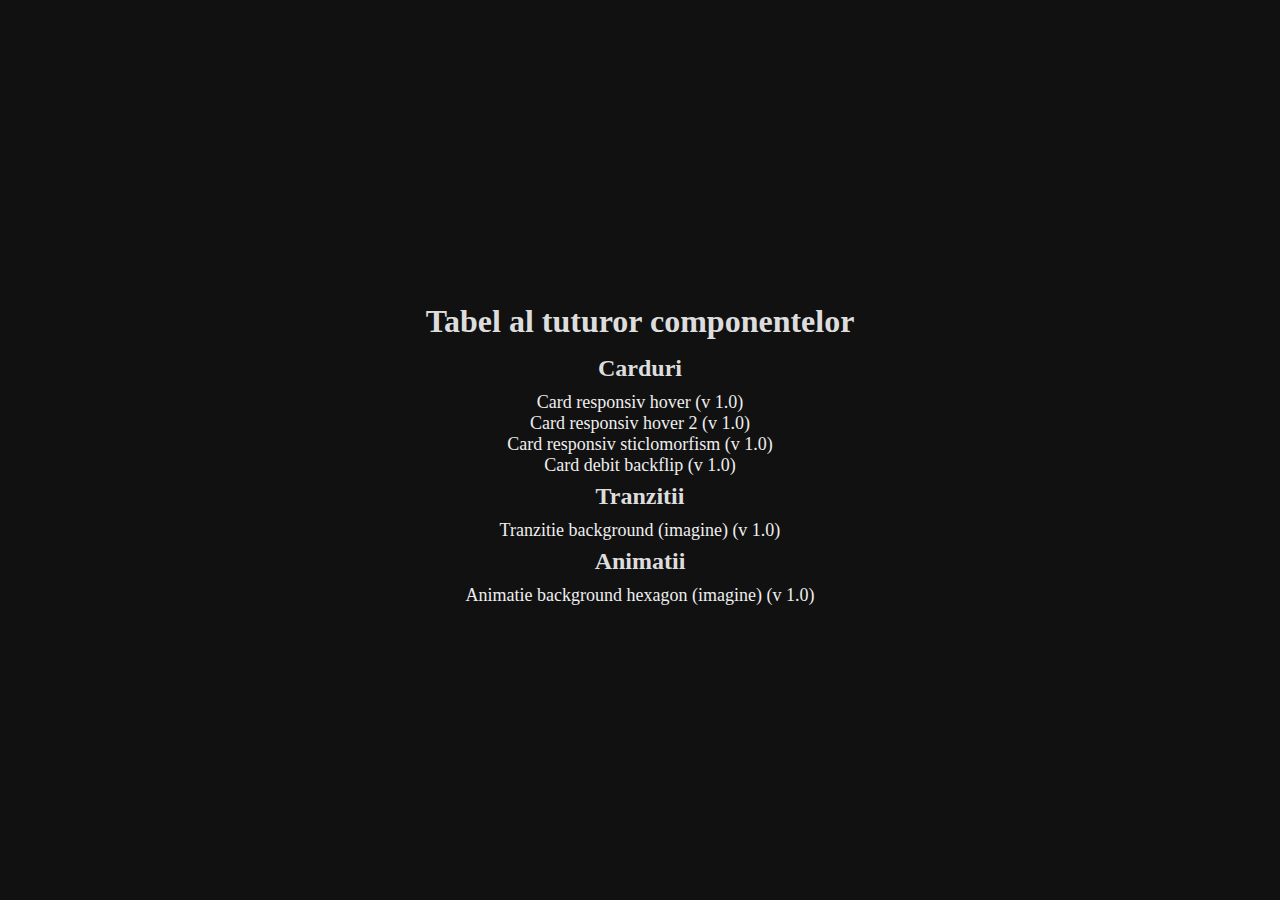
<file: index.html>
<!DOCTYPE html>
<html lang="en">
<head>
    <meta charset="UTF-8">
    <meta name="viewport" content="width=device-width, initial-scale=1.0">
    <title>Tabel al tuturor componentelor</title>
    <style>
        @import url('https://fonts.googleapis.com/css2?family=Poppins:wght@300;400;500;600;700;800;900&display=swap');

        * {
            box-sizing: border-box;
            margin: 0;
            padding: 0;
        }

        body {
            width: 100%;
            height: 100vh;
            display: flex;
            justify-content: center;
            align-items: center;
            background-color: #111;
        }

        .container { 
            text-align: center;
            color: #ddd;
        }
        .container h1 {
            margin: 15px auto;
        }

        .container .list {
            margin: 7px auto;
        }
        .container .list h2 {
            margin-bottom: 10px;
        }
        .container .list ul {
            list-style-type: none;
        }
        .container .list ul li a {
            text-decoration: none;
        }
        .container .list ul li a:link,
        .container .list ul li a:active,
        .container .list ul li a:visited {
            color: #eee;
            font-size: 18px;
        }
        .container .list ul li a:hover {
            color: red;
        }
    </style>
</head>
<body>
    
    <div class="container">
        <h1>Tabel al tuturor componentelor</h1>

        <div class="list">
            <h2>Carduri</h2>

            <ul>
                <li>
                    <a href="cards/responsive-card-hover/">
                        Card responsiv hover (v 1.0)
                    </a>
                </li>
                <li>
                    <a href="cards/responsive-card-hover2/">
                        Card responsiv hover 2 (v 1.0)
                    </a>
                </li>
                <li>
                    <a href="cards/glassmorphism/">
                        Card responsiv sticlomorfism (v 1.0)
                    </a>
                </li>
                <li>
                    <a href="cards/card-debit/">
                        Card debit backflip (v 1.0)
                    </a>
                </li>
            </ul>
        </div>

        <div class="list">
            <h2>Tranzitii</h2>

            <ul>
                <li>
                    <a href="transitions/background-transition/">
                        Tranzitie background (imagine) (v 1.0)
                    </a>
                </li>
            </ul>
        </div>

        <div class="list">
            <h2>Animatii</h2>

            <ul>
                <li>
                    <a href="background-animations/hexagon/">
                        Animatie background hexagon (imagine) (v 1.0)
                    </a>
                </li>
            </ul>
        </div>
    </div>

</body>
</html>
</file>
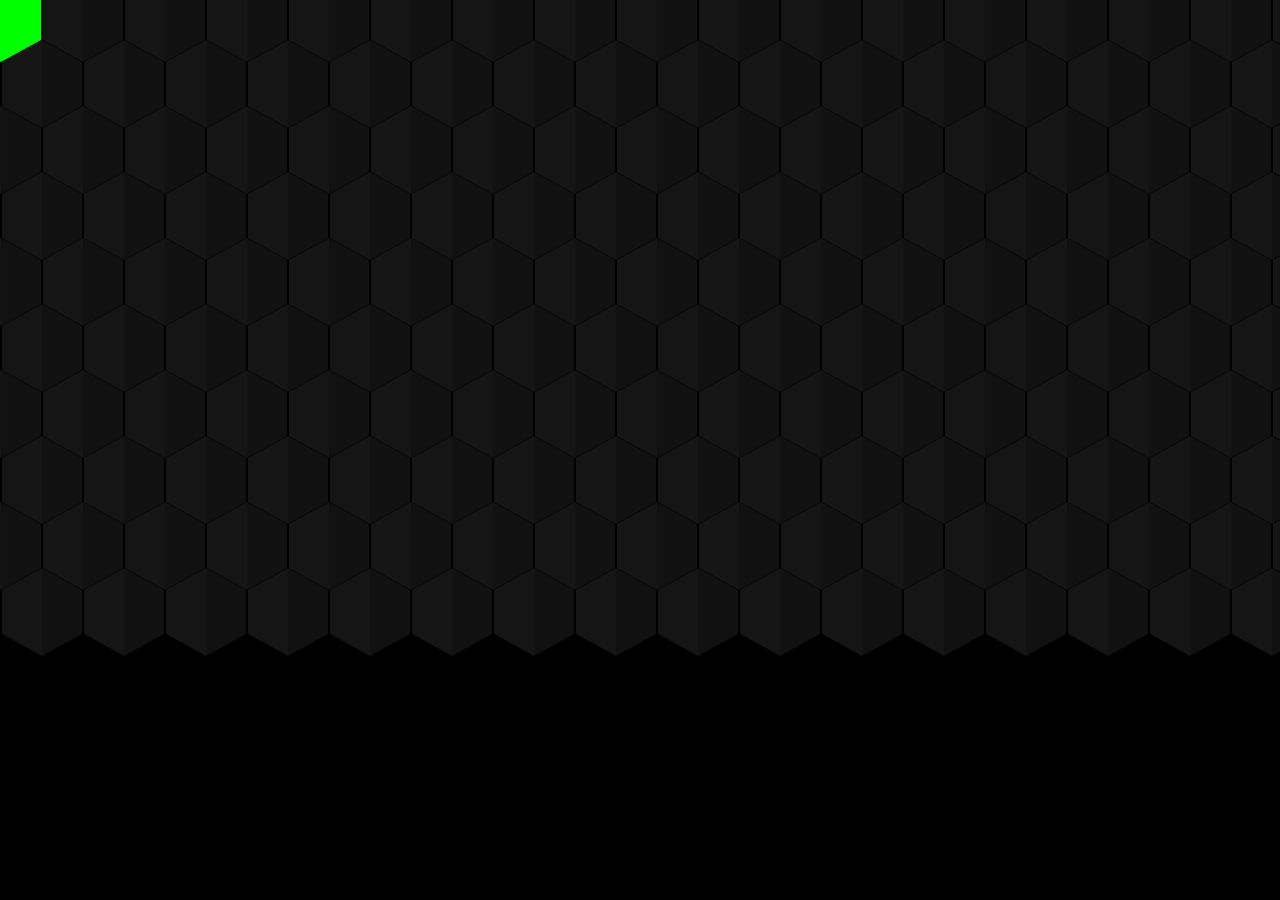
<file: background-animations/hexagon/index.html>
<!DOCTYPE html>
<html lang="en">
<head>
    <meta charset="UTF-8">
    <meta name="viewport" content="width=device-width, initial-scale=1.0">
    <title>Hexagon background animation</title>
    <link rel="stylesheet" href="style.css">
</head>
<body>
    
    <div class="container">
        <div class="row">
            <div class="hexagon"></div>
            <div class="hexagon"></div>
            <div class="hexagon"></div>
            <div class="hexagon"></div>
            <div class="hexagon"></div>
            <div class="hexagon"></div>
            <div class="hexagon"></div>
            <div class="hexagon"></div>
            <div class="hexagon"></div>
            <div class="hexagon"></div>
            <div class="hexagon"></div>
            <div class="hexagon"></div>
            <div class="hexagon"></div>
            <div class="hexagon"></div>
            <div class="hexagon"></div>
            <div class="hexagon"></div>
            <div class="hexagon"></div>
        </div>
        <div class="row">
            <div class="hexagon"></div>
            <div class="hexagon"></div>
            <div class="hexagon"></div>
            <div class="hexagon"></div>
            <div class="hexagon"></div>
            <div class="hexagon"></div>
            <div class="hexagon"></div>
            <div class="hexagon"></div>
            <div class="hexagon"></div>
            <div class="hexagon"></div>
            <div class="hexagon"></div>
            <div class="hexagon"></div>
            <div class="hexagon"></div>
            <div class="hexagon"></div>
            <div class="hexagon"></div>
            <div class="hexagon"></div>
        </div>
        <div class="row">
            <div class="hexagon"></div>
            <div class="hexagon"></div>
            <div class="hexagon"></div>
            <div class="hexagon"></div>
            <div class="hexagon"></div>
            <div class="hexagon"></div>
            <div class="hexagon"></div>
            <div class="hexagon"></div>
            <div class="hexagon"></div>
            <div class="hexagon"></div>
            <div class="hexagon"></div>
            <div class="hexagon"></div>
            <div class="hexagon"></div>
            <div class="hexagon"></div>
            <div class="hexagon"></div>
            <div class="hexagon"></div>
            <div class="hexagon"></div>
        </div>
        <div class="row">
            <div class="hexagon"></div>
            <div class="hexagon"></div>
            <div class="hexagon"></div>
            <div class="hexagon"></div>
            <div class="hexagon"></div>
            <div class="hexagon"></div>
            <div class="hexagon"></div>
            <div class="hexagon"></div>
            <div class="hexagon"></div>
            <div class="hexagon"></div>
            <div class="hexagon"></div>
            <div class="hexagon"></div>
            <div class="hexagon"></div>
            <div class="hexagon"></div>
            <div class="hexagon"></div>
            <div class="hexagon"></div>
        </div>
        <div class="row">
            <div class="hexagon"></div>
            <div class="hexagon"></div>
            <div class="hexagon"></div>
            <div class="hexagon"></div>
            <div class="hexagon"></div>
            <div class="hexagon"></div>
            <div class="hexagon"></div>
            <div class="hexagon"></div>
            <div class="hexagon"></div>
            <div class="hexagon"></div>
            <div class="hexagon"></div>
            <div class="hexagon"></div>
            <div class="hexagon"></div>
            <div class="hexagon"></div>
            <div class="hexagon"></div>
            <div class="hexagon"></div>
            <div class="hexagon"></div>
        </div>
        <div class="row">
            <div class="hexagon"></div>
            <div class="hexagon"></div>
            <div class="hexagon"></div>
            <div class="hexagon"></div>
            <div class="hexagon"></div>
            <div class="hexagon"></div>
            <div class="hexagon"></div>
            <div class="hexagon"></div>
            <div class="hexagon"></div>
            <div class="hexagon"></div>
            <div class="hexagon"></div>
            <div class="hexagon"></div>
            <div class="hexagon"></div>
            <div class="hexagon"></div>
            <div class="hexagon"></div>
            <div class="hexagon"></div>
        </div>
        <div class="row">
            <div class="hexagon"></div>
            <div class="hexagon"></div>
            <div class="hexagon"></div>
            <div class="hexagon"></div>
            <div class="hexagon"></div>
            <div class="hexagon"></div>
            <div class="hexagon"></div>
            <div class="hexagon"></div>
            <div class="hexagon"></div>
            <div class="hexagon"></div>
            <div class="hexagon"></div>
            <div class="hexagon"></div>
            <div class="hexagon"></div>
            <div class="hexagon"></div>
            <div class="hexagon"></div>
            <div class="hexagon"></div>
            <div class="hexagon"></div>
        </div>
        <div class="row">
            <div class="hexagon"></div>
            <div class="hexagon"></div>
            <div class="hexagon"></div>
            <div class="hexagon"></div>
            <div class="hexagon"></div>
            <div class="hexagon"></div>
            <div class="hexagon"></div>
            <div class="hexagon"></div>
            <div class="hexagon"></div>
            <div class="hexagon"></div>
            <div class="hexagon"></div>
            <div class="hexagon"></div>
            <div class="hexagon"></div>
            <div class="hexagon"></div>
            <div class="hexagon"></div>
            <div class="hexagon"></div>
        </div>
        <div class="row">
            <div class="hexagon"></div>
            <div class="hexagon"></div>
            <div class="hexagon"></div>
            <div class="hexagon"></div>
            <div class="hexagon"></div>
            <div class="hexagon"></div>
            <div class="hexagon"></div>
            <div class="hexagon"></div>
            <div class="hexagon"></div>
            <div class="hexagon"></div>
            <div class="hexagon"></div>
            <div class="hexagon"></div>
            <div class="hexagon"></div>
            <div class="hexagon"></div>
            <div class="hexagon"></div>
            <div class="hexagon"></div>
            <div class="hexagon"></div>
        </div>
        <div class="row">
            <div class="hexagon"></div>
            <div class="hexagon"></div>
            <div class="hexagon"></div>
            <div class="hexagon"></div>
            <div class="hexagon"></div>
            <div class="hexagon"></div>
            <div class="hexagon"></div>
            <div class="hexagon"></div>
            <div class="hexagon"></div>
            <div class="hexagon"></div>
            <div class="hexagon"></div>
            <div class="hexagon"></div>
            <div class="hexagon"></div>
            <div class="hexagon"></div>
            <div class="hexagon"></div>
            <div class="hexagon"></div>
        </div>
    </div>

</body>
</html>
</file>
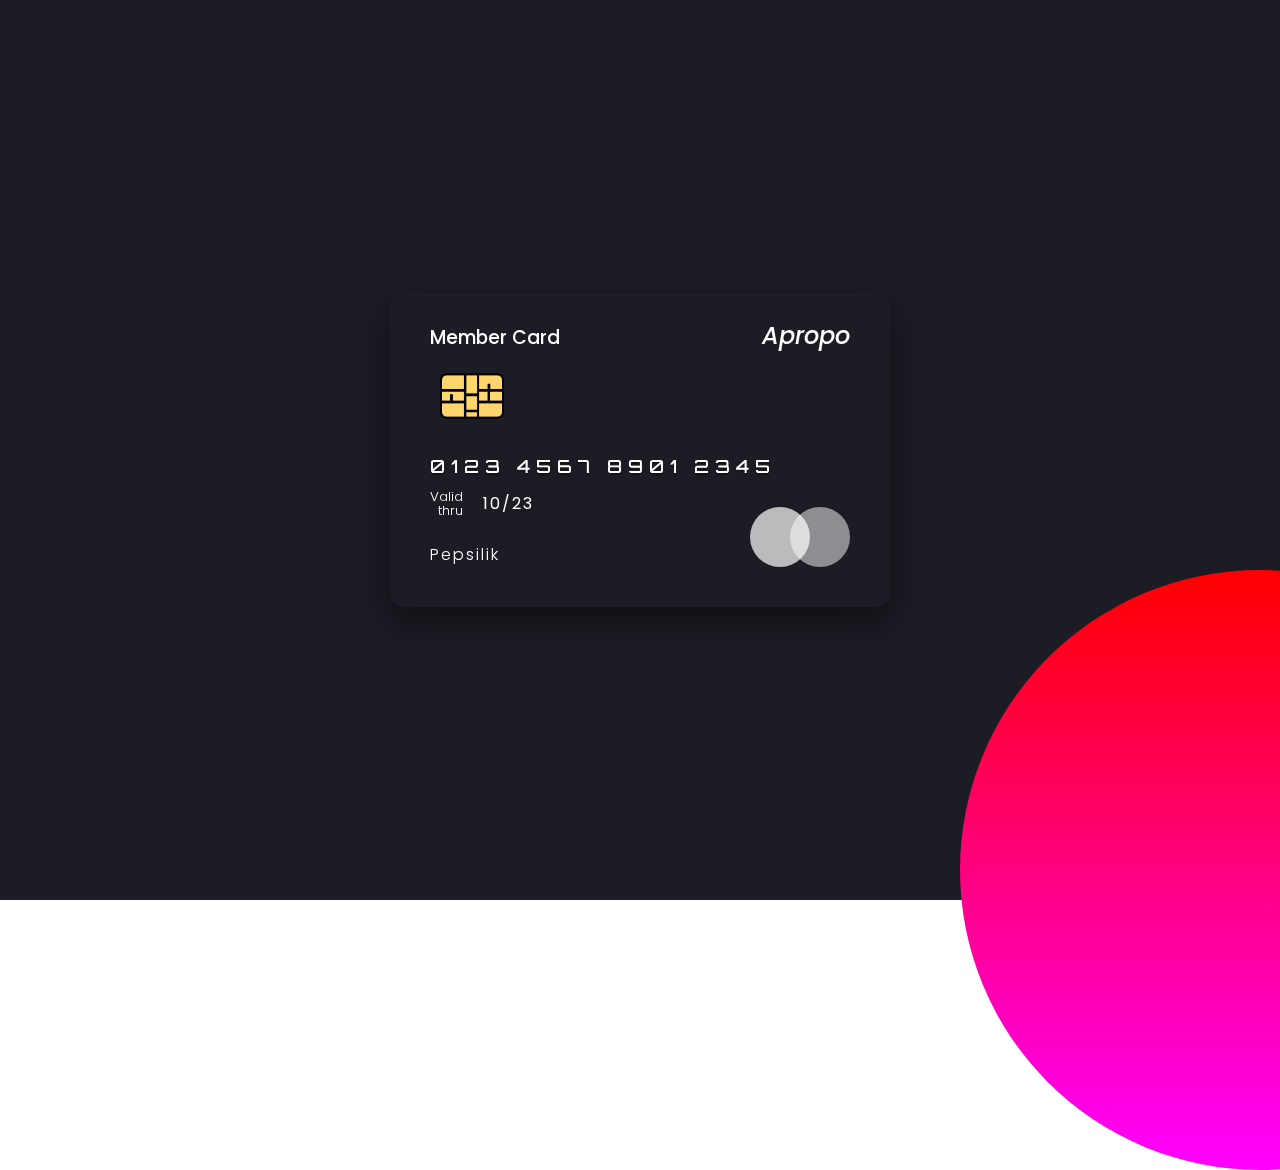
<file: cards/card-apropo-pepsi/index.html>
<!DOCTYPE html>
<html lang="en">
<head>
    <meta charset="UTF-8">
    <meta name="viewport" content="width=device-width, initial-scale=1.0">
    <title>Document</title>
    <link rel="stylesheet" href="style.css">
</head>
<body>
    
    <section>
        <div class="card">
            <div class="face front">
                <h3 class="debit">Member Card</h3>
                <h3 class="bank">Apropo</h3>
                <img src="chip.png" alt="" class="chip">
                <h3 class="number">0123 4567 8901 2345</h3>
                <h5 class="valid">
                    <span>Valid<br>thru</span>
                    <span>10/23</span>
                </h5>
                <h5 class="cardHolder">Pepsilik</h5>
            </div>
            <div class="face back">
                <div class="blackbar"></div>
                <div class="ccvtext">
                    <h5>Autorizat si validat de catre echipa@apropo-chat.ro</h5>
                    <div class="whiteBar"></div>
                    <div class="ccv">666</div>
                </div>
                <p class="text">Acest card este oferit tuturor membrilor de vaza ai chatului irc.apropo-chat.ro. Portul pe care va puteti conecta la serverul nostru este 6667 si va rugam sa tineti cont ca VPN-urile, proxy-urile, TOR-ul si orice fel de bridge-uri sunt interzise cu vehementa!</p>
            </div>
        </div>
    </section>

</body>
</html>
</file>
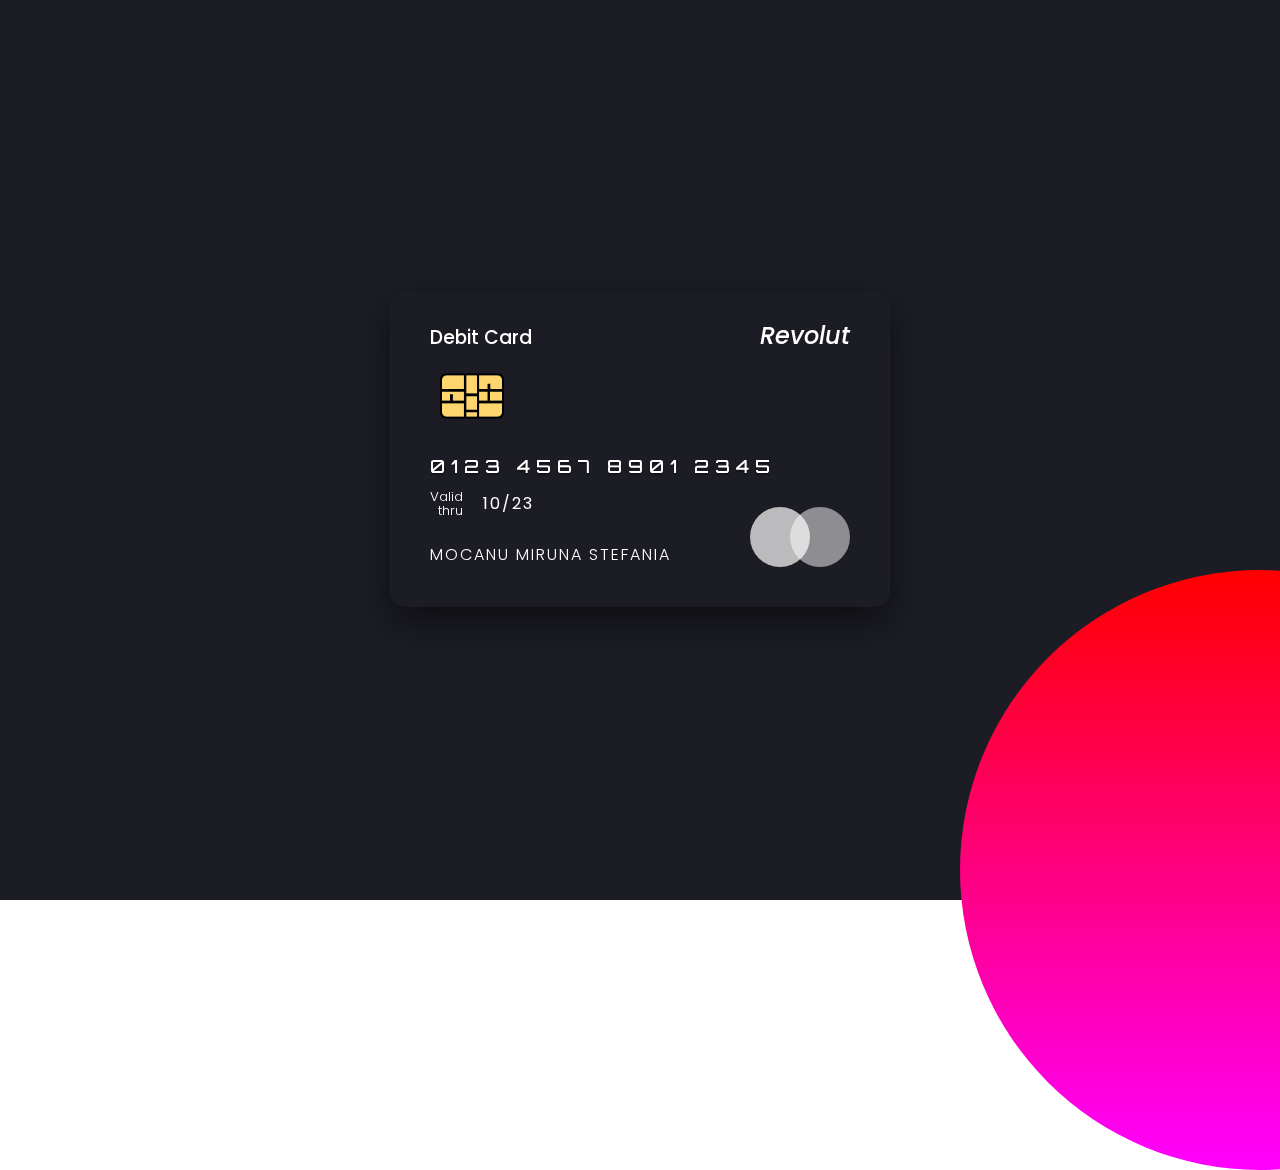
<file: cards/card-debit/index.html>
<!DOCTYPE html>
<html lang="en">
<head>
    <meta charset="UTF-8">
    <meta name="viewport" content="width=device-width, initial-scale=1.0">
    <title>Document</title>
    <link rel="stylesheet" href="style.css">
</head>
<body>
    
    <section>
        <div class="card">
            <div class="face front">
                <h3 class="debit">Debit Card</h3>
                <h3 class="bank">Revolut</h3>
                <img src="chip.png" alt="" class="chip">
                <h3 class="number">0123 4567 8901 2345</h3>
                <h5 class="valid">
                    <span>Valid<br>thru</span>
                    <span>10/23</span>
                </h5>
                <h5 class="cardHolder">MOCANU MIRUNA STEFANIA</h5>
            </div>
            <div class="face back">
                <div class="blackbar"></div>
                <div class="ccvtext">
                    <h5>Autorized Signature not valid unless signed</h5>
                    <div class="whiteBar"></div>
                    <div class="ccv">123</div>
                </div>
                <p class="text">Lorem ipsum dolor sit amet consectetur adipisicing elit. Voluptatem deleniti accusamus ullam atque ab repellendus nostrum autem? Harum consequatur nihil fuga animi, officia libero nostrum illum velit dolores explicabo inventore excepturi eius nobis aliquam, assumenda, asperiores et consequuntur. Dolor voluptas saepe eius dolores facere maxime similique animi inventore nobis aperiam delectus</p>
            </div>
        </div>
    </section>

</body>
</html>
</file>
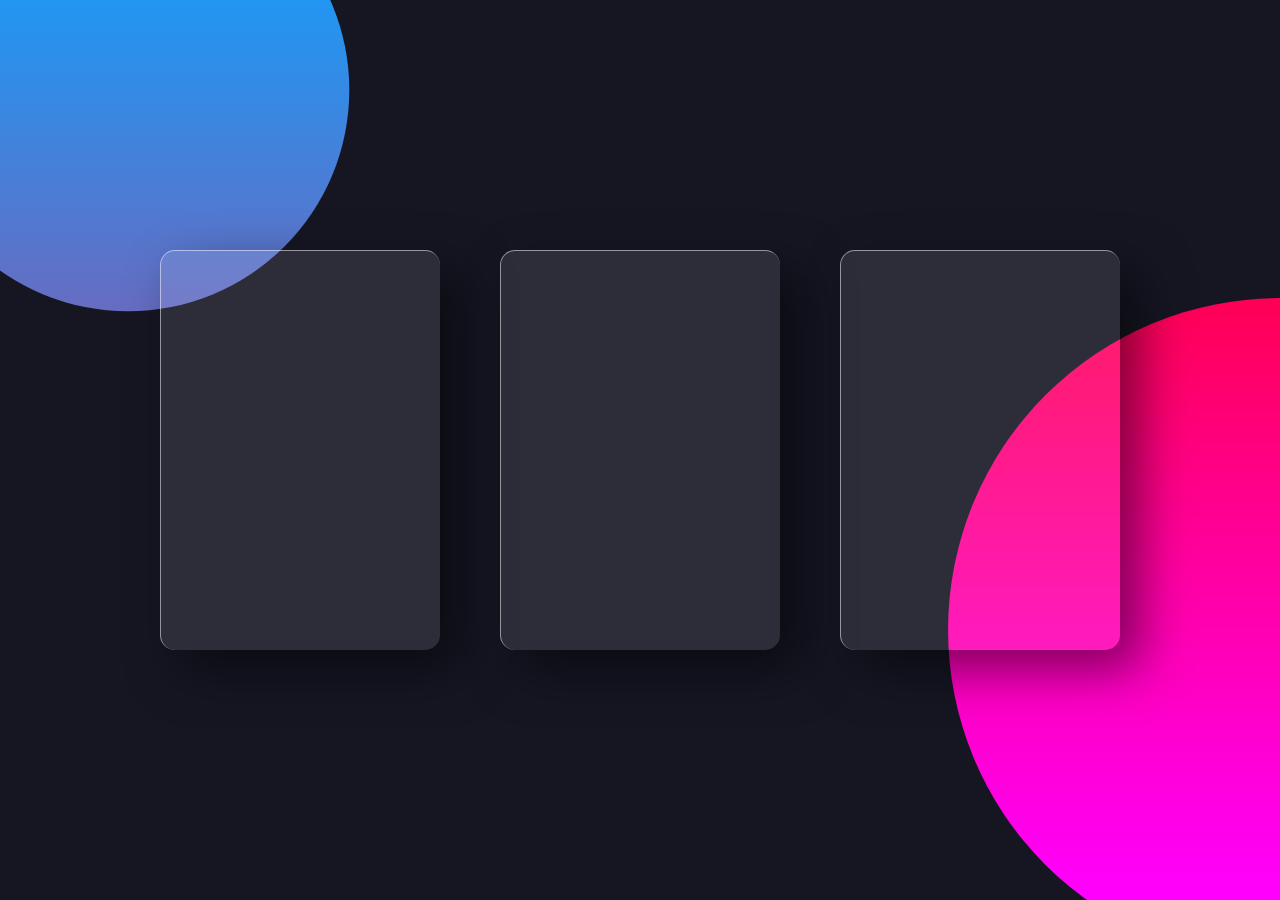
<file: cards/glassmorphism/index.html>
<!DOCTYPE html>
<html lang="en">
<head>
    <meta charset="UTF-8">
    <meta name="viewport" content="width=device-width, initial-scale=1.0">
    <title>Sticlomorfism</title>
    <link rel="stylesheet" href="style.css">
    <style>
        .back {
            position: absolute;
            top: 5px;
            left: 5px;
        }
        .back a {
            font-size: 22px;
            text-decoration: none;
            color: #111;
        }
    </style>
    <script src="tilt.js" defer></script>
    <script src="index.js" defer></script>
</head>
<body>
    
    <div class="container">
        <div class="card">
            <div class="content">
                <h2>01</h2>
                <h3>Primul card</h3>
                <p>Orice text o fi nevoie sa scriu aici, dar, fiindca nu am nimic deocamdata, voi pune acest text temporar.</p>
                <a href="#">Afla mai multe</a>
            </div>
        </div>
        <div class="card">
            <div class="content">
                <h2>02</h2>
                <h3>Al doilea card</h3>
                <p>Orice text o fi nevoie sa scriu aici, dar, fiindca nu am nimic deocamdata, voi pune acest text temporar.</p>
                <a href="#">Afla mai multe</a>
            </div>
        </div>
        <div class="card">
            <div class="content">
                <h2>03</h2>
                <h3>Al treilea card</h3>
                <p>Orice text o fi nevoie sa scriu aici, dar, fiindca nu am nimic deocamdata, voi pune acest text temporar.</p>
                <a href="#">Afla mai multe</a>
            </div>
        </div>
    </div>

    <div class="back">
        <a href="javascript:history.go(-1)">Inapoi la meniul principal</a>
    </div>

</body>
</html>
</file>
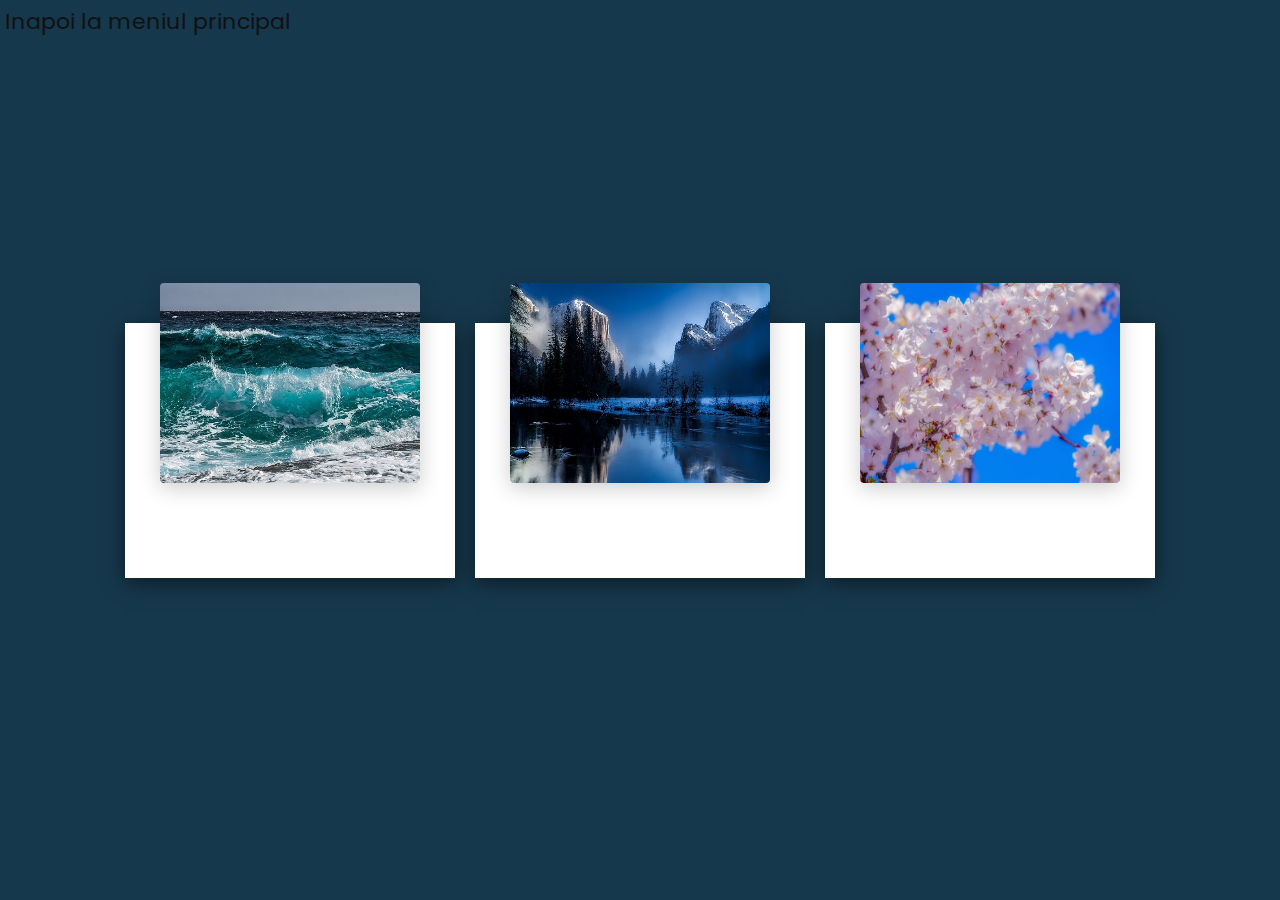
<file: cards/responsive-card-hover/index.html>
<!DOCTYPE html>
<html lang="en">
<head>
    <meta charset="UTF-8">
    <meta name="viewport" content="width=device-width, initial-scale=1.0">
    <title>Responsive Box Model Using CSS Flex</title>
    <link rel="stylesheet" href="style.css">
    <style>
        .back {
            position: absolute;
            top: 5px;
            left: 5px;
        }
        .back a {
            font-size: 22px;
            text-decoration: none;
            color: #111;
        }
    </style>
</head>
<body>

    <div class="container">
        <div class="card">
            <div class="imgBx">
                <img src="sea.jpg" alt="Sea">
            </div>
            <div class="content">
                <h2>Mare</h2>
                <p>Aici un text pe care il voi completa cand voi avea ce scrie (probabil detalii prezentare card).</p>
            </div>
        </div>
        <div class="card">
            <div class="imgBx">
                <img src="mountain.jpg" alt="Mountain">
            </div>
            <div class="content">
                <h2>Munte</h2>
                <p>Aici un text pe care il voi completa cand voi avea ce scrie (probabil detalii prezentare card).</p>
            </div>
        </div>
        <div class="card">
            <div class="imgBx">
                <img src="sakura.jpg" alt="Sakura">
            </div>
            <div class="content">
                <h2>Cires Japonez</h2>
                <p>Aici un text pe care il voi completa cand voi avea ce scrie (probabil detalii prezentare card).</p>
            </div>
        </div>
    </div>

    <div class="back">
        <a href="javascript:history.go(-1)">Inapoi la meniul principal</a>
    </div>
    
</body>
</html>
</file>
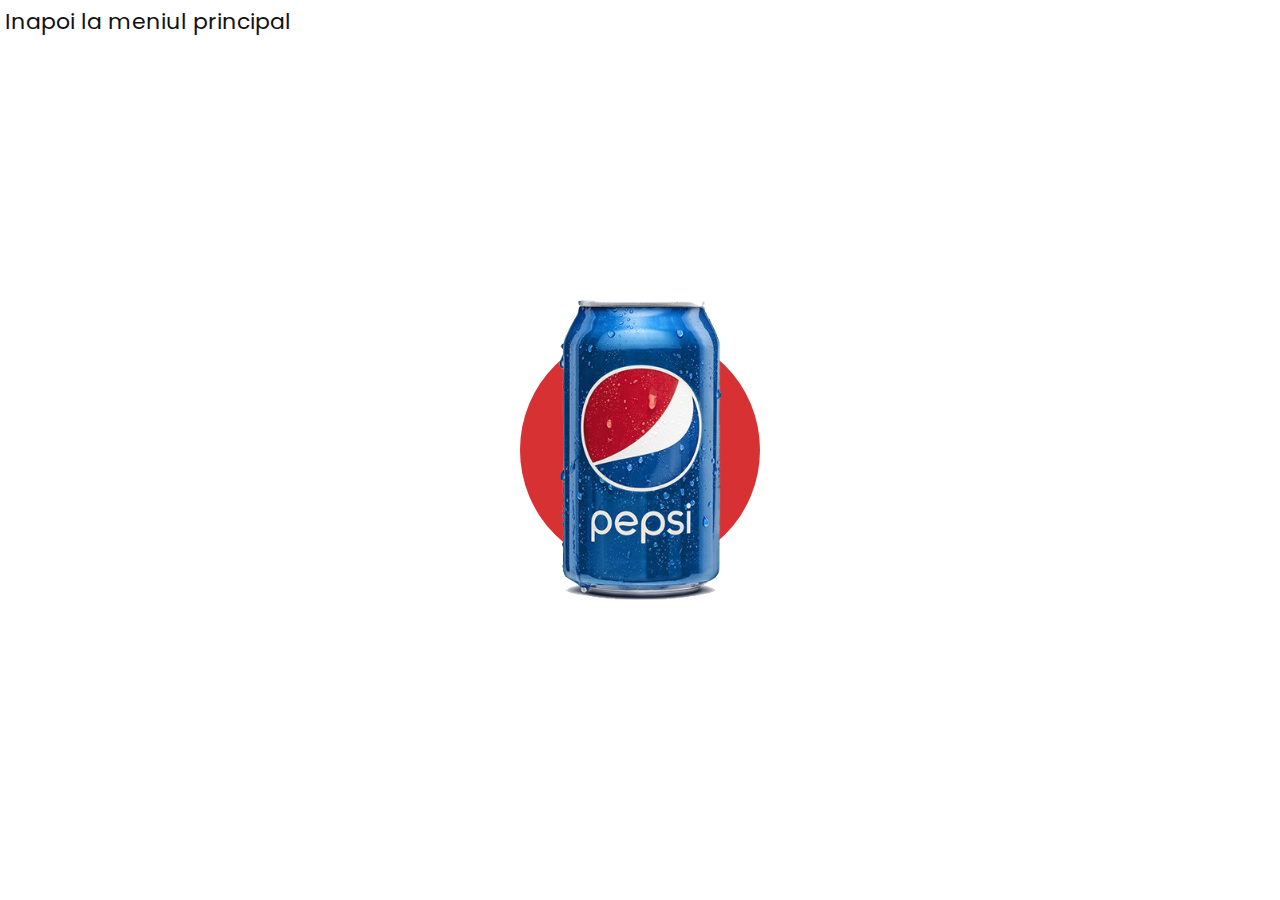
<file: cards/responsive-card-hover2/index.html>
<!DOCTYPE html>
<html lang="en">
<head>
    <meta charset="UTF-8">
    <meta name="viewport" content="width=device-width, initial-scale=1.0">
    <title>Responsive Box Model Using CSS Flex</title>
    <link rel="stylesheet" href="style.css">
    <style>
        .back {
            position: absolute;
            top: 5px;
            left: 5px;
        }
        .back a {
            font-size: 22px;
            text-decoration: none;
            color: #111;
        }
    </style>
</head>
<body>

    <div class="card">
        <div class="circle"></div>
        <div class="content">
            <h2>Pepsi Cola</h2>
            <p>Buna, eu sunt o cutie de Pepsi rece si buna, dar in aplicatie voi fi un produs cosmetic, probabil.</p>
            <a href="#">Cumpara-ma acum!</a>
        </div>
        <img src="pepsi_can.png">
    </div>

    <div class="back">
        <a href="javascript:history.go(-1)">Inapoi la meniul principal</a>
    </div>
    
</body>
</html>
</file>
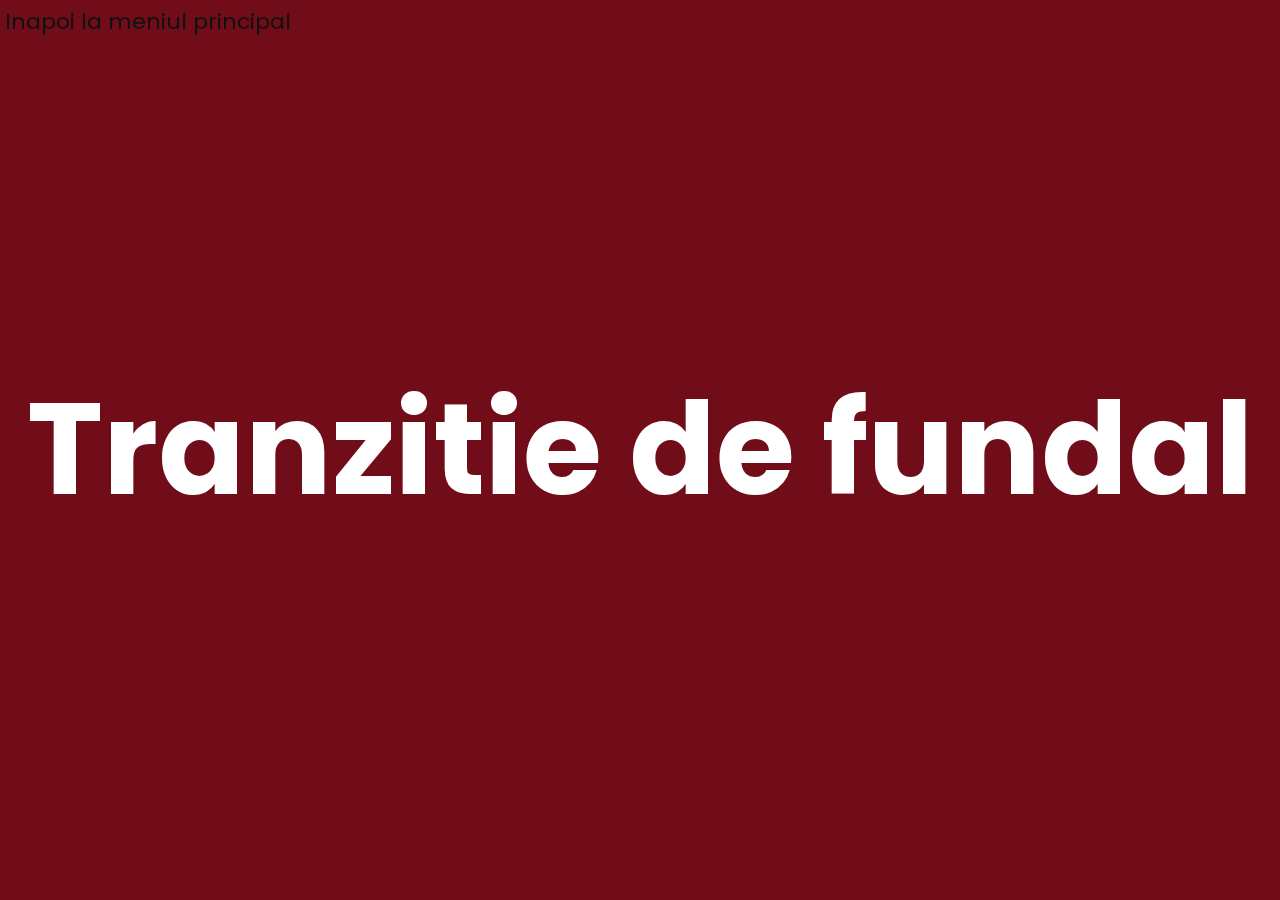
<file: transitions/background-transition/index.html>
<!DOCTYPE html>
<html lang="en">
<head>
    <meta charset="UTF-8">
    <meta name="viewport" content="width=device-width, initial-scale=1.0">
    <title>CSS & Javascript Background Animation Effect</title>
    <link rel="stylesheet" href="style.css">
    <style>
        .back {
            position: absolute;
            top: 5px;
            left: 5px;
        }
        .back a {
            font-size: 22px;
            text-decoration: none;
            color: #111;
        }
    </style>
    <script src="index.js" defer></script>
</head>
<body>

    <section>
        <h2>Tranzitie de fundal</h2>
        <div class="banner">
            <div class="blocks"></div>
        </div>
    </section>

    <div class="back">
        <a href="javascript:history.go(-1)">Inapoi la meniul principal</a>
    </div>
    
</body>
</html>
</file>
<file: background-animations/hexagon/style.css>
* {
    margin: 0;
    padding: 0;
    box-sizing: border-box;
}

body {
    min-height: 100vh;
    background: #000000;
}

.container {
    position: relative;
    height: 100vh;
    overflow: hidden;
    animation: animate 4s linear infinite;
}
@keyframes animate {
    0% {
        filter: hue-rotate(0deg);
    }
    100% {
        filter: hue-rotate(360deg);
    }
}

.row {
    display: inline-flex;
    margin-top: calc(100vw / 16 * 1.1 * -.25 - 5px);
}
.row:nth-child(odd) {
    margin-left: calc(100vw / 16 * -.5);
}
.row:nth-child(even) {
    margin-left: 1px;
}

.hexagon {
    position: relative;
    width: calc(100vw / 16);
    height: calc(100vw / 16 * 1.1);
    background: #111;
    clip-path: polygon(50% 0%, 100% 25%, 100% 75%, 50% 100%, 0% 75%, 0% 25%);
    margin: 1px;
    transition: 2s;
}
.hexagon:hover {
    background: #0f0;
    transition: 0s;
}
.hexagon::before {
    content: '';
    position: absolute;
    top: 0;
    left: 0;
    width: 50%;
    height: 100%;
    pointer-events: none;
    background: rgba(255, 255, 255, .02);
}
</file>
<file: cards/card-apropo-pepsi/style.css>
@import url('https://fonts.googleapis.com/css2?family=Poppins:wght@300;400;500;600;700;800;900&display=swap');
@import url('https://fonts.googleapis.com/css2?family=Orbitron:wght@500&display=swap');

* {
    margin: 0;
    padding: 0;
    box-sizing: border-box;
    font-family: 'Poppins', sans-serif;
}

body {
    overflow: hidden;
}

section {
    display: flex;
    justify-content: center;
    align-items: center;
    min-height: 100vh;
    background: #1c1c25;
}
section::before {
    content: '';
    position: absolute;
    bottom: -30%;
    left: 75%;
    width: 600px;
    height: 600px;
    background: linear-gradient(#f00, #f0f);
    border-radius: 50%;
}

.card {
    position: relative;
    width: 500px;
    height: 314px;
    transform-style: preserve-3d;
    perspective: 500px;
}
.card .face {
    position: absolute;
    top: 0;
    left: 0;
    width: 100%;
    height: 100%;
    box-shadow: 0 15px 35px rgba(0, 0, 0, .5);
    border-radius: 15px;
    backdrop-filter: blur(10px);
    transform-style: preserve-3d;
    transition: 1s;
    backface-visibility: hidden;
}

.card:hover .face.front {
    transform: rotateY(180deg);
}
.card .face.back {
    transform: rotateY(180deg);
}
.card:hover .face.back {
    transform: rotateY(360deg);
}

.card .face.front::before {
    content: '';
    position: absolute;
    bottom: 40px;
    right: 40px;
    width: 60px;
    height: 60px;
    background: #fff;
    border-radius: 50%;
    opacity: .5;
}
.card .face.front::after {
    content: '';
    position: absolute;
    bottom: 40px;
    right: 80px;
    width: 60px;
    height: 60px;
    background: #fff;
    border-radius: 50%;
    opacity: .7;
}
.card .face.front .debit {
    position: absolute;
    left: 40px;
    top: 30px;
    color: #fff;
    font-weight: 500;
}
.card .face.front .bank {
    position: absolute;
    right: 40px;
    top: 25px;
    color: #fff;
    font-weight: 500;
    font-style: italic;
    font-size: 24px;
}
.card .face.front .chip {
    position: absolute;
    top: 80px;
    left: 50px;
    max-width: 64px;
}
.card .face.front .number {
    position: absolute;
    bottom: 130px;
    left: 40px;
    color: #fff;
    font-weight: 500;
    letter-spacing: 6px;
    font-size: 18px;
    text-shadow: 0 2px 1px #0005;
    font-family: 'Orbitron', sans-serif;
}
.card .face.front .valid {
    position: absolute;
    bottom: 90px;
    left: 40px;
    display: flex;
    justify-content: center;
    align-items: center;
    color: #fff;
    font-weight: 300;
    line-height: 1em;
    text-align: right;
}
.card .face.front .valid span:last-child {
    margin-left: 20px;
    font-size: 16px;
    font-weight: 400;
    letter-spacing: 2px;
}
.card .face.front .cardHolder {
    position: absolute;
    bottom: 40px;
    left: 40px;
    color: #fff;
    font-weight: 300;
    font-size: 16px;
    letter-spacing: 2px;
}

.card .face.back .blackbar {
    position: absolute;
    top: 40px;
    width: 100%;
    height: 60px;
    background: #000;
}
.card .face.back .ccvtext {
    position: absolute;
    top: 120px;
    left: 30px;
}
.card .face.back .ccvtext h5 {
    color: #fff;
    font-weight: 400;
    font-size: 12px;
    text-transform: uppercase;
    letter-spacing: 2px;
}
.card .face.back .ccvtext .whiteBar {
    position: absolute;
    width: 400px;
    height: 40px;
    background: #fff;
    margin-top: 5px;
}
.card .face.back .ccvtext .ccv {
    position: relative;
    top: 10px;
    left: 395px;
    background: #ccc;
    color: #111;
    width: 50px;
    height: 30px;
    font-weight: 600;
    letter-spacing: 3px;
    display: flex;
    justify-content: center;
    align-items: center;
}
.card .face.back .text {
    position: absolute;
    bottom: 30px;
    left: 30px;
    right: 30px;
    color: #fff;
    font-size: 10px;
    line-height: 1.4em;
    font-weight: 300;
}
</file>
<file: cards/card-debit/style.css>
@import url('https://fonts.googleapis.com/css2?family=Poppins:wght@300;400;500;600;700;800;900&display=swap');
@import url('https://fonts.googleapis.com/css2?family=Orbitron:wght@500&display=swap');

* {
    margin: 0;
    padding: 0;
    box-sizing: border-box;
    font-family: 'Poppins', sans-serif;
}

body {
    overflow: hidden;
}

section {
    display: flex;
    justify-content: center;
    align-items: center;
    min-height: 100vh;
    background: #1c1c25;
}
section::before {
    content: '';
    position: absolute;
    bottom: -30%;
    left: 75%;
    width: 600px;
    height: 600px;
    background: linear-gradient(#f00, #f0f);
    border-radius: 50%;
}

.card {
    position: relative;
    width: 500px;
    height: 314px;
    transform-style: preserve-3d;
    perspective: 500px;
}
.card .face {
    position: absolute;
    top: 0;
    left: 0;
    width: 100%;
    height: 100%;
    box-shadow: 0 15px 35px rgba(0, 0, 0, .5);
    border-radius: 15px;
    backdrop-filter: blur(10px);
    transform-style: preserve-3d;
    transition: 1s;
    backface-visibility: hidden;
}

.card:hover .face.front {
    transform: rotateY(180deg);
}
.card .face.back {
    transform: rotateY(180deg);
}
.card:hover .face.back {
    transform: rotateY(360deg);
}

.card .face.front::before {
    content: '';
    position: absolute;
    bottom: 40px;
    right: 40px;
    width: 60px;
    height: 60px;
    background: #fff;
    border-radius: 50%;
    opacity: .5;
}
.card .face.front::after {
    content: '';
    position: absolute;
    bottom: 40px;
    right: 80px;
    width: 60px;
    height: 60px;
    background: #fff;
    border-radius: 50%;
    opacity: .7;
}
.card .face.front .debit {
    position: absolute;
    left: 40px;
    top: 30px;
    color: #fff;
    font-weight: 500;
}
.card .face.front .bank {
    position: absolute;
    right: 40px;
    top: 25px;
    color: #fff;
    font-weight: 500;
    font-style: italic;
    font-size: 24px;
}
.card .face.front .chip {
    position: absolute;
    top: 80px;
    left: 50px;
    max-width: 64px;
}
.card .face.front .number {
    position: absolute;
    bottom: 130px;
    left: 40px;
    color: #fff;
    font-weight: 500;
    letter-spacing: 6px;
    font-size: 18px;
    text-shadow: 0 2px 1px #0005;
    font-family: 'Orbitron', sans-serif;
}
.card .face.front .valid {
    position: absolute;
    bottom: 90px;
    left: 40px;
    display: flex;
    justify-content: center;
    align-items: center;
    color: #fff;
    font-weight: 300;
    line-height: 1em;
    text-align: right;
}
.card .face.front .valid span:last-child {
    margin-left: 20px;
    font-size: 16px;
    font-weight: 400;
    letter-spacing: 2px;
}
.card .face.front .cardHolder {
    position: absolute;
    bottom: 40px;
    left: 40px;
    color: #fff;
    font-weight: 300;
    font-size: 16px;
    letter-spacing: 2px;
}

.card .face.back .blackbar {
    position: absolute;
    top: 40px;
    width: 100%;
    height: 60px;
    background: #000;
}
.card .face.back .ccvtext {
    position: absolute;
    top: 120px;
    left: 30px;
}
.card .face.back .ccvtext h5 {
    color: #fff;
    font-weight: 400;
    font-size: 12px;
    text-transform: uppercase;
    letter-spacing: 2px;
}
.card .face.back .ccvtext .whiteBar {
    position: absolute;
    width: 400px;
    height: 40px;
    background: #fff;
    margin-top: 5px;
}
.card .face.back .ccvtext .ccv {
    position: relative;
    top: 10px;
    left: 395px;
    background: #ccc;
    color: #111;
    width: 50px;
    height: 30px;
    font-weight: 600;
    letter-spacing: 3px;
    display: flex;
    justify-content: center;
    align-items: center;
}
.card .face.back .text {
    position: absolute;
    bottom: 30px;
    left: 30px;
    right: 30px;
    color: #fff;
    font-size: 10px;
    line-height: 1.4em;
    font-weight: 300;
}
</file>
<file: cards/glassmorphism/style.css>
@import url('https://fonts.googleapis.com/css2?family=Poppins:wght@300;400;500;600;700;800;900&display=swap');

* {
    margin: 0;
    padding: 0;
    box-sizing: border-box;
    font-family: 'Poppins', sans-serif;
}

body {
    display: flex;
    justify-content: center;
    align-items: center;
    min-height: 100vh;
    background: #161623;
}
body::before {
    content: '';
    position: absolute;
    top: 0;
    left: 0;
    width: 100%;
    height: 100%;
    background: linear-gradient(#f00, #f0f);
    clip-path: circle(30% at right 70%);
}
body::after {
    content: '';
    position: absolute;
    top: 0;
    left: 0;
    width: 100%;
    height: 100%;
    background: linear-gradient(#2196f3, #e91e63);
    clip-path: circle(20% at 10% 10%);
}

.container {
    position: relative;
    display: flex;
    justify-content: center;
    align-items: center;
    max-width: 1200px;
    flex-wrap: wrap;
    z-index: 1;
}
.container .card {
    position: relative;
    width: 280px;
    height: 400px;
    margin: 30px;
    box-shadow: 20px 20px 50px rgba(0, 0, 0, .5);
    border-radius: 15px;
    background: rgba(255, 255, 255, .1);
    overflow: hidden;
    display: flex;
    justify-content: center;
    align-items: center;
    border-top: 1px solid rgba(255, 255, 255, .5);
    border-left: 1px solid rgba(255, 255, 255, .5);
    backdrop-filter: blue(5px);
}
.container .card .content {
    padding: 20px;
    text-align: center;
    transform: translateY(100px);
    opacity: 0;
    transition: .5s;
}
.container .card:hover .content {
    transform: translateY(0px);
    opacity: 1;
}
.container .card .content h2 {
    position: absolute;
    top: -80px;
    right: 30px;
    font-size: 8em;
    color: rgba(255, 255, 255, .05);
    pointer-events: none;
}
.container .card .content h3 {
    font-size: 1.8em;
    color: #fff;
    z-index: 1;
}
.container .card .content p {
    font-size: 1em;
    color: #fff;
    font-weight: 300;
}
.container .card .content a {
    position: relative;
    display: inline-block;
    padding: 8px 20px;
    margin-top: 15px;
    background: #fff;
    color: #000;
    border-radius: 20px;
    text-decoration: none;
    font-weight: 500;
    box-shadow: 0 5px 15px rgba(0, 0, 0, .2);
}
</file>
<file: cards/responsive-card-hover/style.css>
@import url('https://fonts.googleapis.com/css2?family=Poppins:wght@300;400;500;600;700;800;900&display=swap');

* {
    margin: 0;
    padding: 0;
    font-family: 'Poppins', sans-serif;
}

body {
    display: flex;
    justify-content: center;
    align-items: center;
    background: #16384c;
    height: 100vh;
    width: 100%;
}

.container {
    position: relative;
    width: 1100px;
    display: flex;
    justify-content: center;
    align-items: center;
    flex-wrap: wrap;
    padding: 30px;
}

.container .card {
    position: relative;
    max-width: 300px;
    height: 215px;
    background: #fff;
    margin: 30px 10px;
    padding: 20px 15px;
    display: flex;
    flex-direction: column;
    box-shadow: 0 5px 20px rgba(0, 0, 0, .5);
    transition: .3s ease-in-out;
}
.container .card:hover {
    height: 420px;
}

.container .card .imgBx {
    position: relative;
    width: 260px;
    height: 260px;
    top: -60px;
    left: 20px;
    z-index: 1;
    box-shadow: 0 5px 20px rgba(0, 0, 0, .2);
}

.container .card .imgBx img {
    max-width: 100%;
    min-height: 100%;
    border-radius: 4px;
}

.container .card .content {
    position: relative;
    margin-top: -140px;
    padding: 10px 15px;
    text-align: center;
    color: #111;
    visibility: hidden;
    opacity: 0;
    transition: .3s ease-in-out;
}
.container .card:hover .content {
    visibility: visible;
    opacity: 1;
    margin-top: -40px;
    transition-delay: .3s;
}
</file>
<file: cards/responsive-card-hover2/style.css>
@import url('https://fonts.googleapis.com/css2?family=Poppins:wght@300;400;500;600;700;800;900&display=swap');

* {
    margin: 0;
    padding: 0;
    box-sizing: border-box;
    font-family: 'Poppins', sans-serif;
}

body {
    width: 100%;
    min-height: 100vh;
    display: flex;
    justify-content: center;
    align-items: center;
}

.card {
    position: relative;
    width: 600px;
    height: 350px;
    border-radius: 20px;
    display: flex;
    align-items: center;
    transition: .5s;
}

.card .circle {
    position: absolute;
    top: 0;
    left: 0;
    width: 100%;
    height: 100%;
    border-radius: 20px;
    overflow: hidden;
}
.card .circle::before {
    content: '';
    position: absolute;
    top: 0;
    left: 0;
    width: 100%;
    height: 100%;
    background: #d83133;
    clip-path: circle(120px at center);
    transition: .5s;
}
.card:hover .circle::before {
    background: #0065c3;
    clip-path: circle(400px at center);
}
.card img {
    position: absolute;
    top: 50%;
    left: 50%;
    transform: translate(-50%, -50%);
    height: 300px;
    pointer-events: none;
    transition: .5s;
}
.card:hover img {
    left: 72%;
    height: 500px;
}
.card .content {
    position: relative;
    width: 50%;
    left: 20%;
    padding: 20px 20px 20px 40px;
    transition: .5s;
    opacity: 0;
    visibility: hidden;
}
.card:hover .content {
    left: 0;
    opacity: 1;
    visibility: visible;
}
.card .content h2 {
    color: #fff;
    text-transform: uppercase;
    font-size: 2em;
    line-height: 1em;
    margin-bottom: 5px;
}
.card .content p {
    color: #fff;
}
.card .content a {
    position: relative;
    color: #111;
    padding: 10px 20px;
    border-radius: 10px;
    background: #fff;
    margin-top: 10px;
    display: inline-block;
    text-decoration: none;
    font-weight: 700;
}

@media (max-width: 991px) {
    .card {
        width: auto;
        max-width: 350px;
        align-items: flex-start;
        margin: 10px;
    }
    .card:hover {
        height: 600px;
    }
    .card .content {
        width: 100%;
        left: 0;
        padding: 30px;
    }
    .card:hover img {
        top: 70%;
        left: 50%;
        height: 300px;
    }
}

@media (max-width: 420px) {
    .card .content {
        padding: 20px;
    }
}
</file>
<file: transitions/background-transition/style.css>
@import url('https://fonts.googleapis.com/css2?family=Poppins:wght@300;400;500;600;700;800;900&display=swap');

* {
    margin: 0;
    padding: 0;
    box-sizing: border-box;
    font-family: 'Poppins', sans-serif;
}

body {
    background: #710c19;
}

section {
    position: relative;
    width: 100%;
    height: 100vh;
    transform-style: preserve-3d;
    perspective: 500px;
}
section h2 {
    position: relative;
    width: 100%;
    height: 100vh;
    text-align: center;
    line-height: 100vh;
    font-size: 10vw;
    color: #fff;
    font-weight: 700;
}

.banner {
    position: absolute;
    top: 0;
    left: 0;
    width: 100%;
    height: 100%;
    overflow: hidden;
    display: flex;
    flex-wrap: wrap;
}
.banner .blocks {
    position: relative;
    display: block;
    width: 5vw;
    height: 5vh;
    animation: animate 2s ease-in-out forwards;
    animation-delay: 1s;
}

@keyframes animate {
    0% {
        transform: translateZ(2000px);
        background: url(bg.jpg);
        background-position: center;
        background-attachment: fixed;
        background-size: cover;
        box-shadow: 0 5px 15px rgba(0, 0, 0, .5);
    }
    100% {
        transform: translateZ(0px);
        background: url(bg.jpg);
        background-position: center;
        background-attachment: fixed;
        background-size: cover;
        border: 1px solid rgba(0, 0, 0, .1);
        box-shadow: 0 5px 15px rgba(0, 0, 0, 0);
    }
}

section.active .banner .blocks {
    animation: animateTwo 2s ease-in-out forwards;
    background: url(bg.jpg);
    background-position: center;
    background-attachment: fixed;
    background-size: cover;
    border: 1px solid rgba(0, 0, 0, .1);
}

@keyframes animateTwo {
    0% {
        transform: translateZ(0px);
        background: url(bg.jpg);
        background-position: center;
        background-attachment: fixed;
        background-size: cover;
        box-shadow: 0 5px 15px rgba(0, 0, 0, .5);
    }
    100% {
        transform: translateZ(2000px);
        background: url(bg.jpg);
        background-position: center;
        background-attachment: fixed;
        background-size: cover;
        border: 1px solid rgba(0, 0, 0, .1);
        box-shadow: 0 5px 15px rgba(0, 0, 0, 0);
    }
}
</file>
